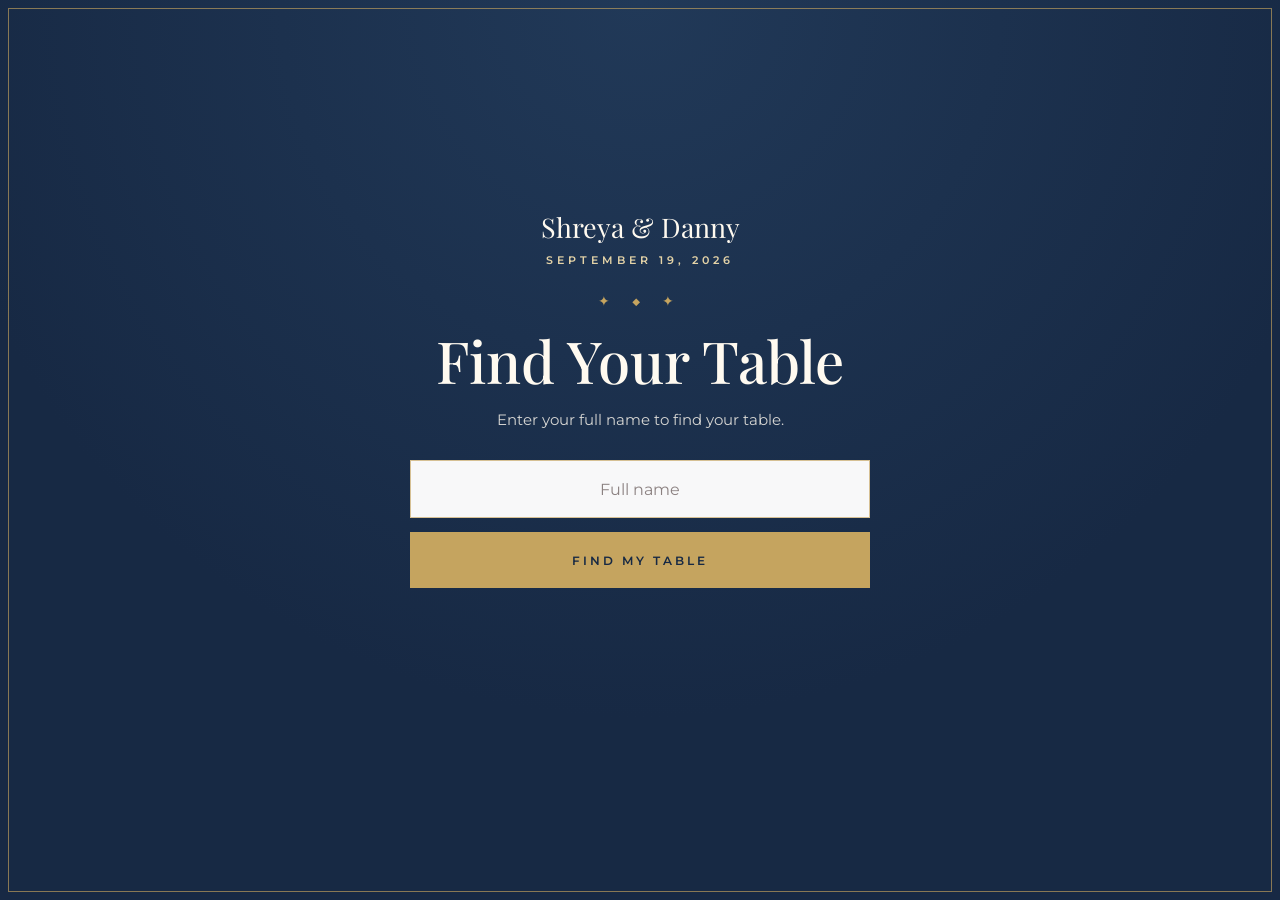
<file: index.html>
<!DOCTYPE html>
<html lang="en">
<head>
  <meta charset="UTF-8">
  <meta name="viewport" content="width=device-width, initial-scale=1.0">

  <title>Find Your Table | Shreya & Danny</title>

  <link rel="preconnect" href="https://fonts.googleapis.com">
  <link rel="preconnect" href="https://fonts.gstatic.com" crossorigin>
  <link
    href="https://fonts.googleapis.com/css2?family=Montserrat:wght@400;500;600&family=Playfair+Display:wght@500;600&display=swap"
    rel="stylesheet"
  >

  <link rel="stylesheet" href="styles.css">
</head>

<body>

  <main class="card">

    <div class="names">Shreya & Danny</div>
    <div class="date">SEPTEMBER 19, 2026</div>

    <div class="ornament">✦ ◆ ✦</div>

    <h1>Find Your Table</h1>

    <p class="instructions">
      Enter your full name to find your table.
    </p>

    <input
      type="text"
      id="guestName"
      placeholder="Full name"
      autocomplete="name"
    >

    <button id="findButton">
      FIND MY TABLE
    </button>

    <div id="result"></div>

  </main>

  <script src="script.js"></script>

 </body>
</html>
</file>
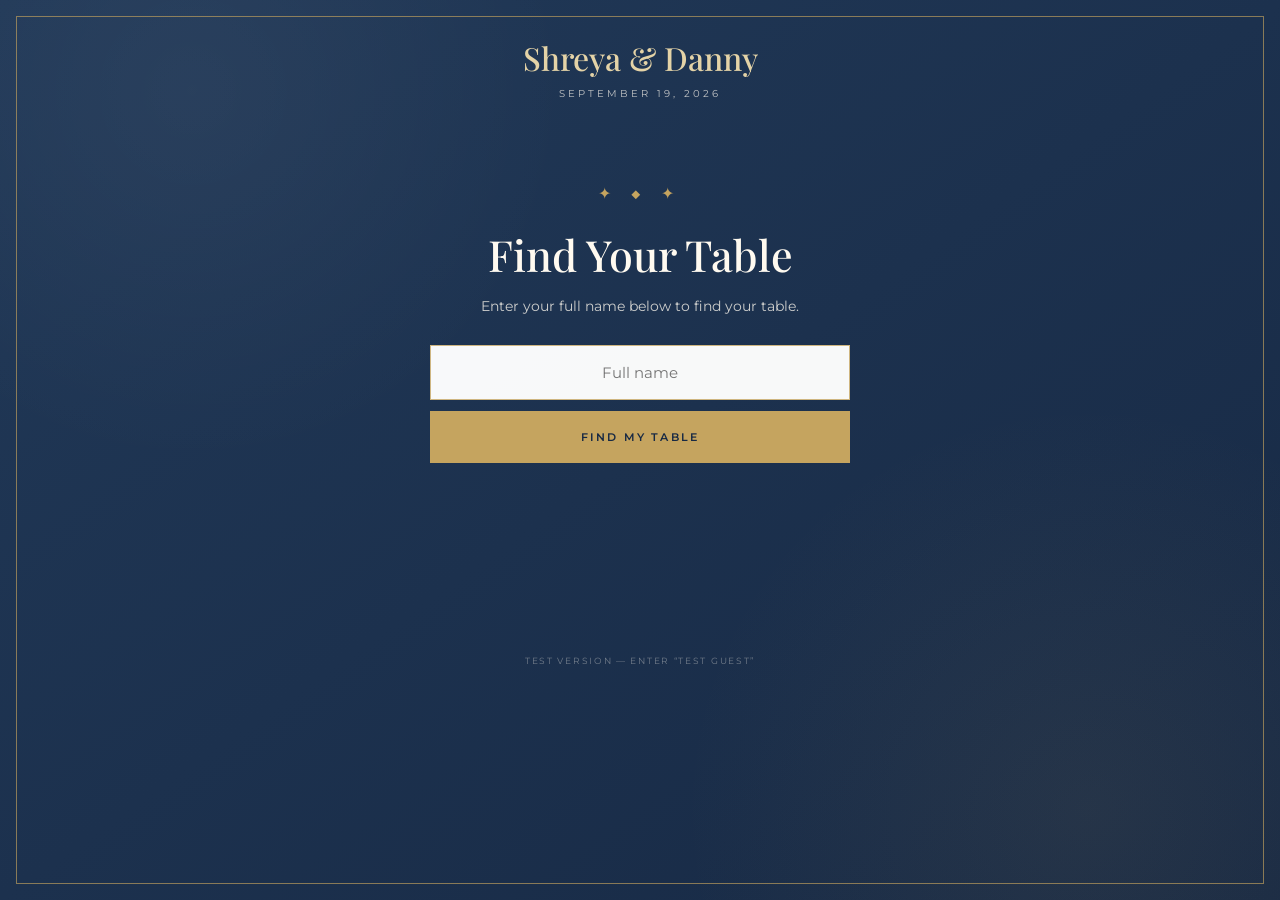
<file: index.html.html>
<!doctype html>
<html lang="en">
<head>
<meta charset="utf-8">
<meta name="viewport" content="width=device-width, initial-scale=1">
<title>Shreya & Danny — Find Your Table</title>
<style>
@import url('https://fonts.googleapis.com/css2?family=Montserrat:wght@400;500;600&family=Playfair+Display:wght@500;600&display=swap');

:root{
  --blue:#172944;
  --blue2:#213958;
  --gold:#c5a45f;
  --gold-soft:#e4d3a7;
  --cream:#fffaf0;
}
*{box-sizing:border-box}
body{
  margin:0;
  min-height:100vh;
  color:var(--cream);
  font-family:Montserrat,Arial,sans-serif;
  background:
    radial-gradient(circle at 15% 10%, rgba(255,255,255,.045), transparent 28%),
    radial-gradient(circle at 85% 90%, rgba(197,164,95,.08), transparent 30%),
    linear-gradient(145deg,var(--blue2),var(--blue));
}
body:before{
  content:"";
  position:fixed;
  inset:16px;
  border:1px solid rgba(197,164,95,.65);
  pointer-events:none;
}
header{
  padding:36px 24px 24px;
  text-align:center;
}
.brand{
  font-family:"Playfair Display",Georgia,serif;
  font-size:32px;
  font-weight:500;
  color:var(--gold-soft);
}
.date{
  margin-top:8px;
  font-size:10px;
  letter-spacing:3px;
  text-transform:uppercase;
  color:rgba(255,250,240,.72);
}
main{
  display:flex;
  justify-content:center;
  padding:60px 22px 50px;
}
.content{
  width:min(520px,100%);
  text-align:center;
}
.ornament{
  color:var(--gold);
  font-size:16px;
  letter-spacing:8px;
  margin-bottom:22px;
}
h1{
  margin:0;
  font-family:"Playfair Display",Georgia,serif;
  font-size:43px;
  font-weight:500;
  color:var(--cream);
}
.instructions{
  margin:14px 0 30px;
  font-size:14px;
  color:rgba(255,250,240,.78);
}
.form{max-width:420px;margin:auto}
input{
  width:100%;
  height:55px;
  border:1px solid rgba(197,164,95,.78);
  background:rgba(255,255,255,.97);
  padding:0 17px;
  font:inherit;
  font-size:15px;
  text-align:center;
  color:var(--blue);
  outline:none;
}
input:focus{box-shadow:0 0 0 2px rgba(197,164,95,.2)}
button{
  width:100%;
  height:52px;
  margin-top:11px;
  border:1px solid var(--gold);
  background:var(--gold);
  color:var(--blue);
  font-family:Montserrat,Arial,sans-serif;
  font-size:11px;
  font-weight:600;
  letter-spacing:2.2px;
  cursor:pointer;
}
button:hover{filter:brightness(1.05)}
#result{
  min-height:160px;
  padding-top:40px;
}
.found-name{
  font-family:"Playfair Display",Georgia,serif;
  font-size:22px;
  color:var(--cream);
  margin-bottom:23px;
}
.table-label{
  font-size:10px;
  font-weight:600;
  letter-spacing:3px;
  text-transform:uppercase;
  color:var(--gold-soft);
  margin-bottom:10px;
}
.table-result{
  font-family:Montserrat,Arial,sans-serif;
  font-size:31px;
  font-weight:500;
  color:var(--gold);
}
.welcome{
  margin-top:15px;
  font-size:12px;
  color:rgba(255,250,240,.67);
}
.error{
  font-size:13px;
  line-height:1.7;
  color:rgba(255,250,240,.78);
}
.test{
  margin-top:32px;
  font-size:9px;
  text-transform:uppercase;
  letter-spacing:1.7px;
  color:rgba(255,250,240,.38);
}
@media(max-width:520px){
  body:before{inset:9px}
  main{padding-top:45px}
  h1{font-size:37px}
}
</style>
</head>
<body>
<header>
  <div class="brand">Shreya &amp; Danny</div>
  <div class="date">September 19, 2026</div>
</header>
<main>
<section class="content">
  <div class="ornament">✦ ◆ ✦</div>
  <h1>Find Your Table</h1>
  <p class="instructions">Enter your full name below to find your table.</p>
  <div class="form">
    <input id="guestName" placeholder="Full name" autocomplete="name">
    <button id="findButton">FIND MY TABLE</button>
  </div>
  <div id="result"></div>
  <div class="test">Test version — enter “Test Guest”</div>
</section>
</main>
<script>
const guests=[{name:"Test Guest",table:"1"}];
const normalize=s=>s.toLowerCase().trim().replace(/\s+/g," ").replace(/[.'’-]/g,"");
function search(){
 const q=normalize(document.getElementById("guestName").value);
 const r=document.getElementById("result");
 if(!q){r.innerHTML='<div class="error">Please enter your full name.</div>';return;}
 const m=guests.find(g=>normalize(g.name)===q);
 if(m){
  r.innerHTML=`<div class="found-name">Welcome, ${m.name.split(" ")[0]}!</div>
  <div class="table-label">Your table</div>
  <div class="table-result">Table ${m.table}</div>
  <div class="welcome">We’re so happy you’re here.</div>`;
 }else{
  r.innerHTML=`<div class="error">We couldn't find that name.<br>Please check the spelling and enter the full name on your invitation.</div>`;
 }
}
document.getElementById("findButton").onclick=search;
document.getElementById("guestName").addEventListener("keydown",e=>{if(e.key==="Enter")search()});
</script>
</body>
</html>
</file>
<file: styles.css>
:root {
  --blue: #172944;
  --blue-light: #213958;
  --gold: #c5a45f;
  --gold-soft: #e4d3a7;
  --cream: #fffaf0;
}

* {
  box-sizing: border-box;
}

html,
body {
  margin: 0;
  min-height: 100%;
}

body {
  min-height: 100vh;
  padding: 24px;
  background:
    radial-gradient(circle at top, var(--blue-light) 0%, var(--blue) 65%);
  color: var(--cream);
  font-family: "Montserrat", sans-serif;

  display: flex;
  align-items: center;
  justify-content: center;
}

/* Thin gold frame around page */
body::before {
  content: "";
  position: fixed;
  inset: 8px;
  border: 1px solid rgba(197, 164, 95, 0.65);
  pointer-events: none;
}

.card {
  width: min(520px, 100%);
  text-align: center;
  padding: 48px 30px;
}

.names {
  font-family: "Playfair Display", serif;
  font-size: 27px;
  margin-bottom: 8px;
}

.date {
  font-size: 11px;
  font-weight: 600;
  letter-spacing: 4px;
  color: var(--gold-soft);
}

.ornament {
  color: var(--gold);
  font-size: 14px;
  letter-spacing: 9px;
  margin: 25px 0 20px;
}

h1 {
  font-family: "Playfair Display", serif;
  font-size: clamp(42px, 8vw, 58px);
  font-weight: 500;
  line-height: 1.05;
  margin: 0 0 18px;
}

.instructions {
  margin: 0 auto 28px;
  max-width: 330px;
  font-size: 15px;
  line-height: 1.6;
  color: rgba(255, 250, 240, 0.82);
}

input {
  display: block;
  width: 100%;
  height: 58px;
  border: 1px solid rgba(197, 164, 95, 0.65);
  border-radius: 0;
  background: rgba(255, 255, 255, 0.97);
  padding: 0 18px;

  font-family: "Montserrat", sans-serif;
  font-size: 16px;
  text-align: center;
  color: #172944;

  outline: none;
}

input:focus {
  border-color: var(--gold);
  box-shadow: 0 0 0 2px rgba(197, 164, 95, 0.15);
}

input::placeholder {
  color: #8b8181;
}

button {
  display: block;
  width: 100%;
  height: 56px;
  margin-top: 14px;

  border: 1px solid var(--gold);
  border-radius: 0;
  background: var(--gold);
  color: #172944;

  font-family: "Montserrat", sans-serif;
  font-size: 12px;
  font-weight: 600;
  letter-spacing: 3px;

  cursor: pointer;
  transition: 0.2s ease;
}

button:hover {
  background: var(--gold-soft);
  border-color: var(--gold-soft);
}

#result {
  min-height: 75px;
  margin-top: 28px;
}

.table-label {
  margin-bottom: 7px;
  font-size: 13px;
  letter-spacing: 1px;
  color: rgba(255, 250, 240, 0.78);
}

.table-number {
  font-family: "Montserrat", sans-serif;
  font-size: 31px;
  font-weight: 600;
  color: var(--gold-soft);
}

.message {
  max-width: 390px;
  margin: 0 auto;
  font-size: 14px;
  line-height: 1.6;
  color: rgba(255, 250, 240, 0.86);
}

@media (max-width: 600px) {
  body {
    padding: 18px;
  }

  .card {
    padding: 35px 10px;
  }

  .names {
    font-size: 24px;
  }

  h1 {
    font-size: 45px;
  }

  .instructions {
    font-size: 14px;
  }

  input {
    height: 56px;
  }

  button {
    height: 54px;
  }
}
</file>
